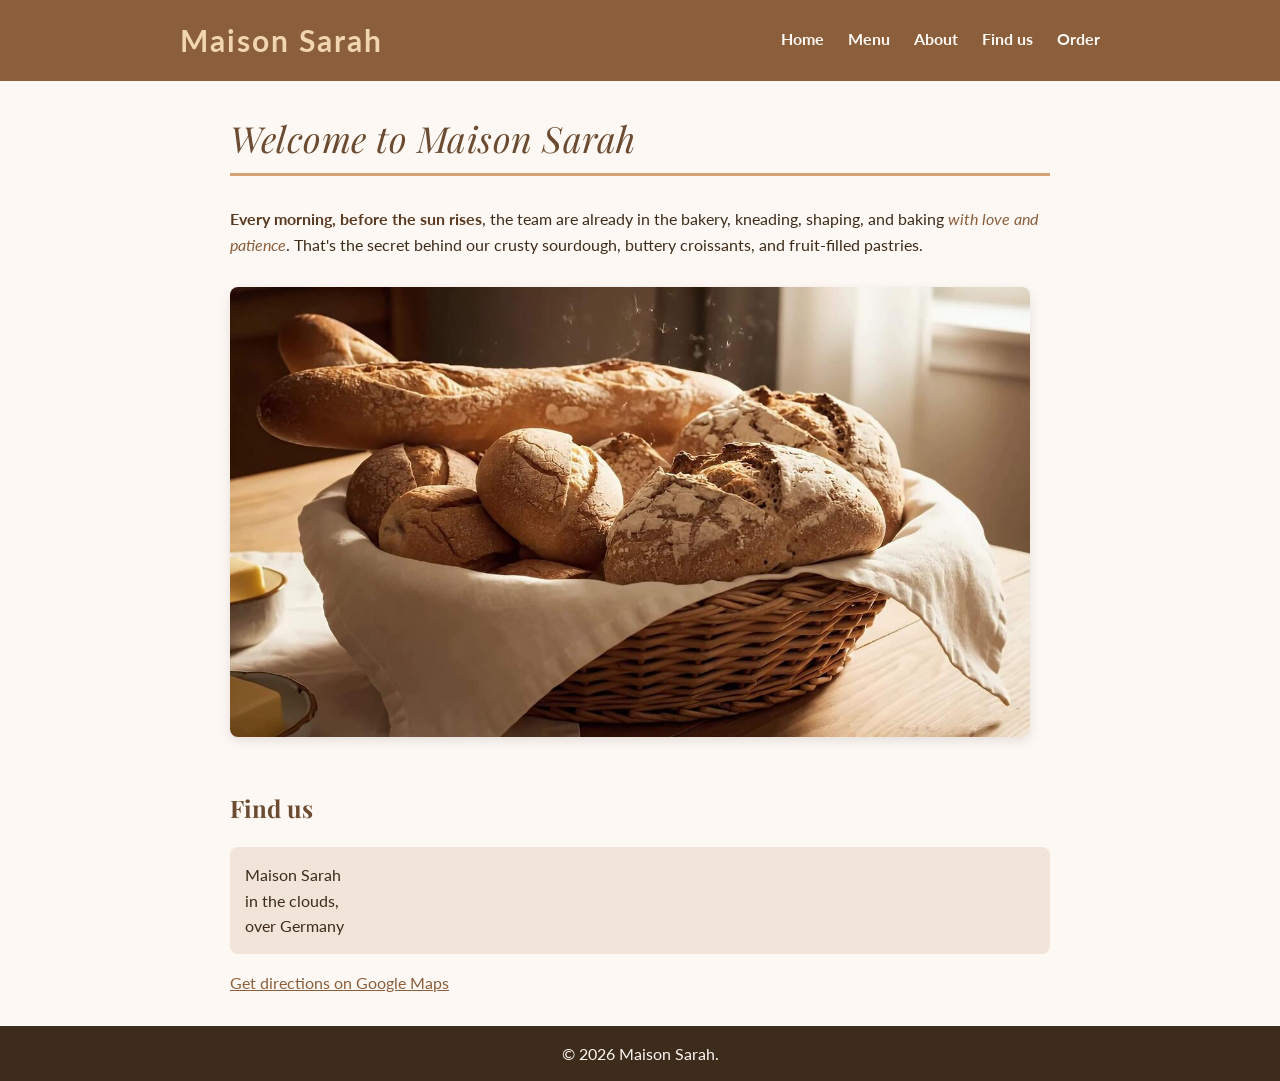
<file: index.html>
<!doctype html>
<html lang="en">
  <head>
    <meta charset="utf-8" />
    <meta name="viewport" content="width=device-width, initial-scale=1.0" />
    <title>Maison Sarah</title>
    <link rel="preconnect" href="https://fonts.googleapis.com" />
    <link rel="preconnect" href="https://fonts.gstatic.com" crossorigin />
    <link
      href="https://fonts.googleapis.com/css2?family=Lato:wght@400;700&family=Playfair+Display:wght@600;700&display=swap"
      rel="stylesheet"
    />
    <link rel="stylesheet" href="styles.css" />
  </head>
  <body>
    <header>
      <div class="container header-bar">
        <div class="brand">Maison Sarah</div>
        <nav>
          <ul>
            <li><a href="index.html">Home</a></li>
            <li><a href="menu.html">Menu</a></li>
            <li><a href="index.html#about">About</a></li>
            <li><a href="index.html#find-us">Find us</a></li>
            <li><a href="order.html">Order</a></li>
          </ul>
        </nav>
      </div>
    </header>
    <main>
      <div class="container">
        <section id="home">
          <h1 class="tagline">Welcome to Maison Sarah</h1>
          <p>
            <strong>Every morning, before the sun rises</strong>, the team are
            already in the bakery, kneading, shaping, and baking
            <em>with love and patience</em>. That's the secret behind our crusty
            sourdough, buttery croissants, and fruit-filled pastries.
          </p>
          <img
            src="images/home-page-01.jpg"
            alt="A basket of freshly baked loaves and baguettes on a wooden table."
            width="800"
            height="533"
          />
        </section>
        <section id="find-us">
          <h2>Find us</h2>
          <address>
            Maison Sarah<br />
            in the clouds,<br />
            over Germany
          </address>
          <p>
            <a href="#" target="_blank" rel="noopener noreferrer">
              Get directions on Google Maps
            </a>
          </p>
        </section>
      </div>
    </main>
    <footer>
      <p>&copy; 2026 Maison Sarah.</p>
    </footer>
  </body>
</html>
</file>
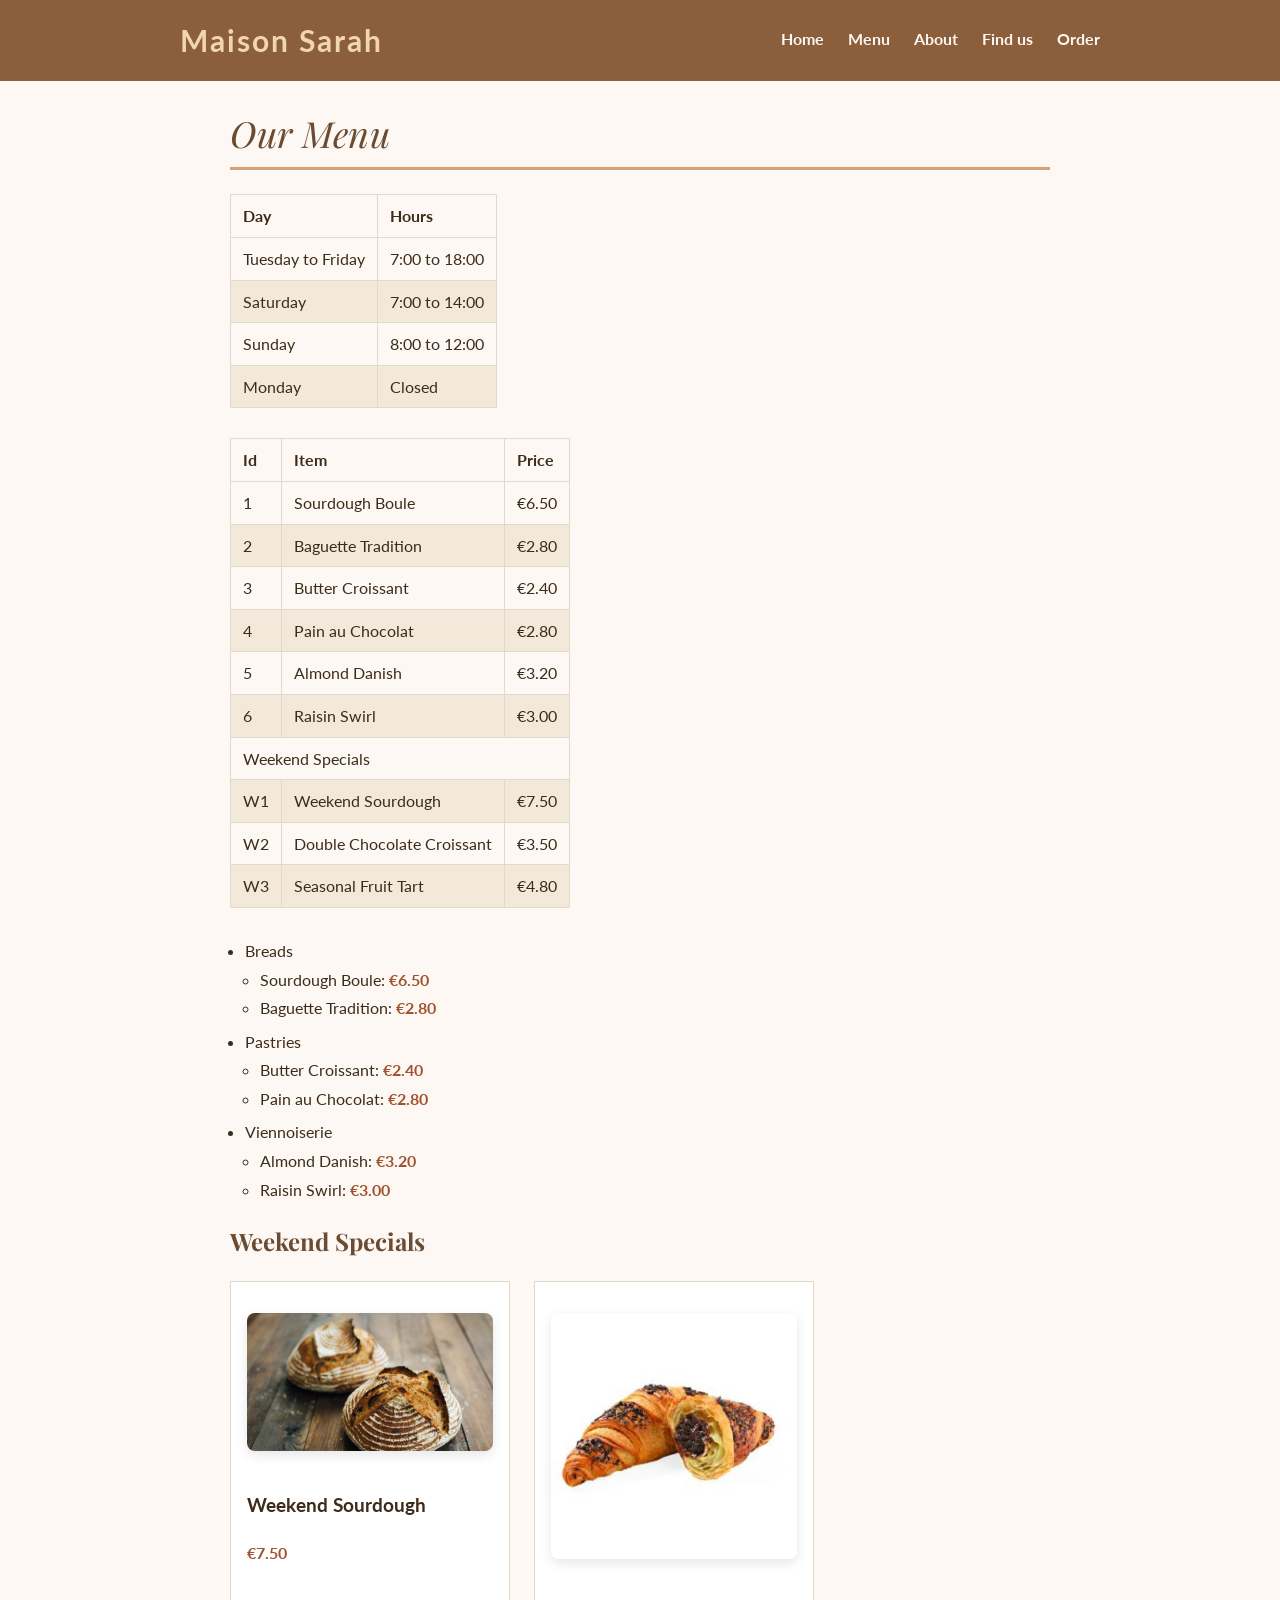
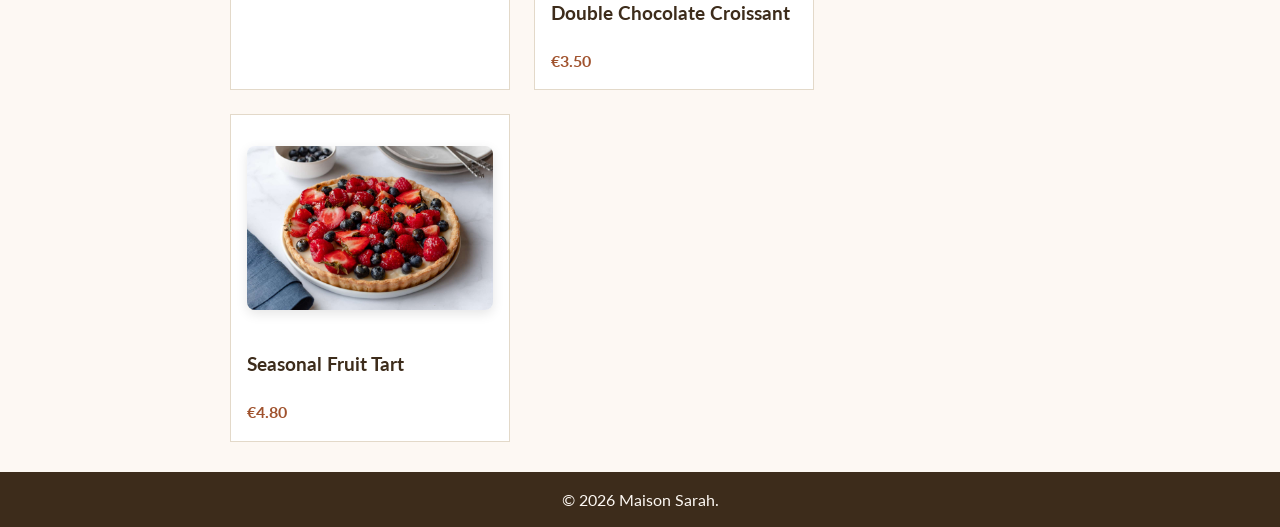
<file: menu.html>
<!doctype html>
<html lang="en">
  <head>
    <meta charset="utf-8" />
    <meta name="viewport" content="width=device-width, initial-scale=1.0" />
    <title>Maison Sarah - Menu</title>
    <link rel="preconnect" href="https://fonts.googleapis.com" />
    <link rel="preconnect" href="https://fonts.gstatic.com" crossorigin />
    <link
      href="https://fonts.googleapis.com/css2?family=Lato:wght@400;700&family=Playfair+Display:wght@600;700&display=swap"
      rel="stylesheet"
    />
    <link rel="stylesheet" href="styles.css" />
  </head>
  <body>
    <header>
      <div class="container header-bar">
        <div class="brand">Maison Sarah</div>
        <nav>
          <ul>
            <li><a href="index.html">Home</a></li>
            <li><a href="menu.html">Menu</a></li>
            <li><a href="index.html#about">About</a></li>
            <li><a href="index.html#find-us">Find us</a></li>
            <li><a href="order.html">Order</a></li>
          </ul>
        </nav>
      </div>
    </header>
    <main>
      <div class="container">
        <h1 class="tagline">Our Menu</h1>
        <section id="openning-times">
          <table>
            <thead>
              <tr>
                <th>Day</th>
                <th>Hours</th>
              </tr>
            </thead>
            <tbody>
              <tr>
                <td>Tuesday to Friday</td>
                <td>7:00 to 18:00</td>
              </tr>
              <tr>
                <td>Saturday</td>
                <td>7:00 to 14:00</td>
              </tr>
              <tr>
                <td>Sunday</td>
                <td>8:00 to 12:00</td>
              </tr>
              <tr>
                <td>Monday</td>
                <td>Closed</td>
              </tr>
            </tbody>
          </table>
        </section>
        <section id="pricing">
          <table>
            <thead>
              <tr>
                <th>Id</th>
                <th>Item</th>
                <th>Price</th>
              </tr>
            </thead>
            <tbody>
              <tr>
                <td>1</td>
                <td>Sourdough Boule</td>
                <td>€6.50</td>
              </tr>
              <tr>
                <td>2</td>
                <td>Baguette Tradition</td>
                <td>€2.80</td>
              </tr>
              <tr>
                <td>3</td>
                <td>Butter Croissant</td>
                <td>€2.40</td>
              </tr>
              <tr>
                <td>4</td>
                <td>Pain au Chocolat</td>
                <td>€2.80</td>
              </tr>
              <tr>
                <td>5</td>
                <td>Almond Danish</td>
                <td>€3.20</td>
              </tr>
              <tr>
                <td>6</td>
                <td>Raisin Swirl</td>
                <td>€3.00</td>
              </tr>
              <tr>
                <td colspan="3">Weekend Specials</td>
              </tr>
              <tr>
                <td>W1</td>
                <td>Weekend Sourdough</td>
                <td>€7.50</td>
              </tr>
              <tr>
                <td>W2</td>
                <td>Double Chocolate Croissant</td>
                <td>€3.50</td>
              </tr>
              <tr>
                <td>W3</td>
                <td>Seasonal Fruit Tart</td>
                <td>€4.80</td>
              </tr>
            </tbody>
          </table>
        </section>
        <ul>
          <li>
            Breads
            <ul>
              <li>Sourdough Boule: <span class="price">€6.50</span></li>
              <li>Baguette Tradition: <span class="price">€2.80</span></li>
            </ul>
          </li>
          <li>
            Pastries
            <ul>
              <li>Butter Croissant: <span class="price">€2.40</span></li>
              <li>Pain au Chocolat: <span class="price">€2.80</span></li>
            </ul>
          </li>
          <li>
            Viennoiserie
            <ul>
              <li>Almond Danish: <span class="price">€3.20</span></li>
              <li>Raisin Swirl: <span class="price">€3.00</span></li>
            </ul>
          </li>
        </ul>
        <section id="weekend-specials">
          <h2>Weekend Specials</h2>
          <div class="card-row">
            <article class="card">
              <img
                src="images/sourdough.png"
                alt="A large round sourdough loaf"
                loading="lazy"
              />
              <h3>Weekend Sourdough</h3>
              <span class="price">€7.50</span>
            </article>
            <article class="card">
              <img
                src="images/chocolate-croissant.jpg"
                alt="croissant with dark chocolate"
                loading="lazy"
              />
              <h3>Double Chocolate Croissant</h3>
              <span class="price">€3.50</span>
            </article>
            <article class="card">
              <img
                src="images/fruit-tart.jpg"
                alt="fruit tart topped with fresh strawberries and blueberries."
                loading="lazy"
              />
              <h3>Seasonal Fruit Tart</h3>
              <span class="price">€4.80</span>
            </article>
          </div>
        </section>
      </div>
    </main>
    <footer>
      <p>&copy; 2026 Maison Sarah.</p>
    </footer>
  </body>
</html>
</file>
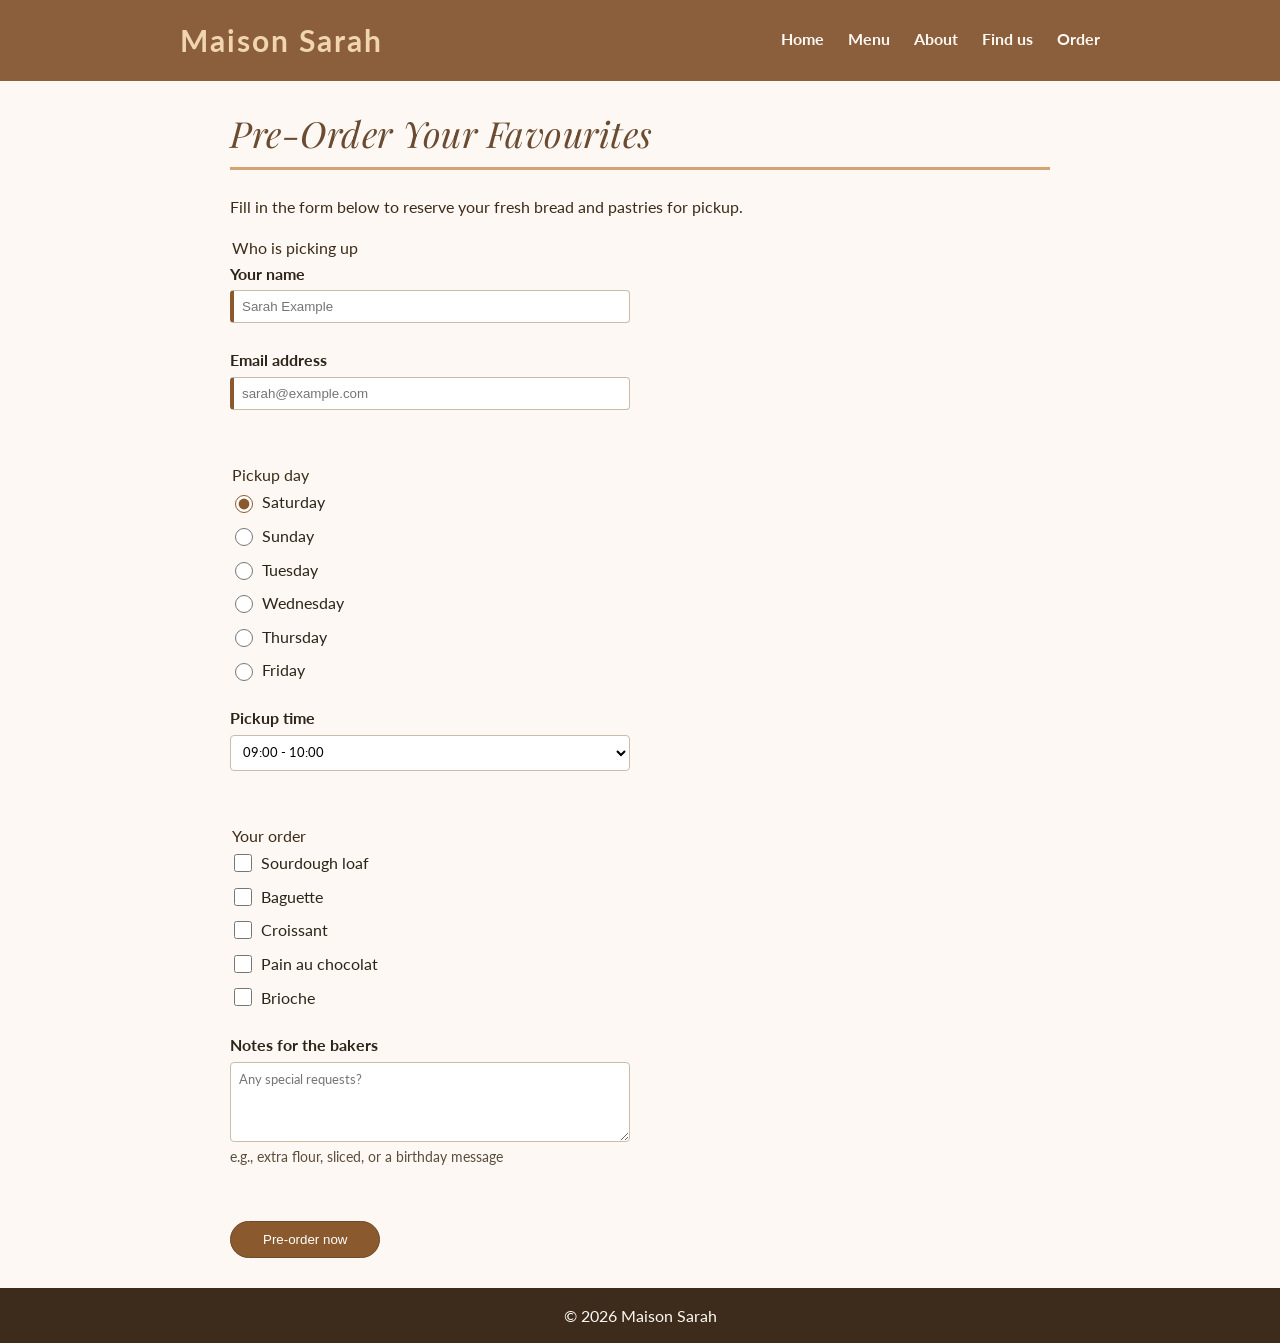
<file: order.html>
<!doctype html>
<html lang="en">
  <head>
    <meta charset="utf-8" />
    <meta name="viewport" content="width=device-width, initial-scale=1.0" />
    <title>Maison Sarah - Order</title>
    <link rel="preconnect" href="https://fonts.googleapis.com" />
    <link rel="preconnect" href="https://fonts.gstatic.com" crossorigin />
    <link
      href="https://fonts.googleapis.com/css2?family=Lato:wght@400;700&family=Playfair+Display:wght@600;700&display=swap"
      rel="stylesheet"
    />
    <link rel="stylesheet" href="styles.css" />
  </head>
  <body>
    <header>
      <div class="container header-bar">
        <div class="brand">Maison Sarah</div>
        <nav>
          <ul>
            <li><a href="index.html">Home</a></li>
            <li><a href="menu.html">Menu</a></li>
            <li><a href="index.html#about">About</a></li>
            <li><a href="index.html#find-us">Find us</a></li>
            <li><a href="order.html">Order</a></li>
          </ul>
        </nav>
      </div>
    </header>
    <main>
      <div class="container">
        <h1 class="tagline">Pre-Order Your Favourites</h1>
        <p>
          Fill in the form below to reserve your fresh bread and pastries for pickup.
        </p>

        <form action="#" method="get" id="preorder-form">
          <fieldset>
            <legend>Who is picking up</legend>
            <div class="field-group">
              <label for="customer-name">Your name</label>
              <input type="text" id="customer-name" name="customer-name" class="field" required placeholder="Sarah Example">
            </div>
            <div class="field-group">
              <label for="customer-email">Email address</label>
              <input type="email" id="customer-email" name="customer-email" class="field" required placeholder="sarah@example.com">
            </div>
          </fieldset>

          <fieldset>
            <legend>Pickup day</legend>
            <div class="choice-group">
              <div class="choice">
                <input type="radio" id="day-saturday" name="pickup-day" value="saturday" checked>
                <label for="day-saturday">Saturday</label>
              </div>
              <div class="choice">
                <input type="radio" id="day-sunday" name="pickup-day" value="sunday">
                <label for="day-sunday">Sunday</label>
              </div>
              <div class="choice">
                <input type="radio" id="day-tuesday" name="pickup-day" value="tuesday">
                <label for="day-tuesday">Tuesday</label>
              </div>
              <div class="choice">
                <input type="radio" id="day-wednesday" name="pickup-day" value="wednesday">
                <label for="day-wednesday">Wednesday</label>
              </div>
              <div class="choice">
                <input type="radio" id="day-thursday" name="pickup-day" value="thursday">
                <label for="day-thursday">Thursday</label>
              </div>
              <div class="choice">
                <input type="radio" id="day-friday" name="pickup-day" value="friday">
                <label for="day-friday">Friday</label>
              </div>
            </div>
            <div class="field-group" style="margin-top: 1.6rem;">
              <label for="pickup-time">Pickup time</label>
              <select id="pickup-time" name="pickup-time" class="field">
                <option value="08:00">08:00 - 09:00</option>
                <option value="09:00" selected>09:00 - 10:00</option>
                <option value="10:00">10:00 - 11:00</option>
                <option value="11:00">11:00 - 12:00</option>
                <option value="12:00">12:00 - 13:00</option>
              </select>
            </div>
          </fieldset>

          <fieldset>
            <legend>Your order</legend>
            <div class="choice-group">
              <div class="choice">
                <input type="checkbox" id="prod-sourdough" name="products" value="sourdough">
                <label for="prod-sourdough">Sourdough loaf</label>
              </div>
              <div class="choice">
                <input type="checkbox" id="prod-baguette" name="products" value="baguette">
                <label for="prod-baguette">Baguette</label>
              </div>
              <div class="choice">
                <input type="checkbox" id="prod-croissant" name="products" value="croissant">
                <label for="prod-croissant">Croissant</label>
              </div>
              <div class="choice">
                <input type="checkbox" id="prod-pain-choc" name="products" value="pain-chocolat">
                <label for="prod-pain-choc">Pain au chocolat</label>
              </div>
              <div class="choice">
                <input type="checkbox" id="prod-brioche" name="products" value="brioche">
                <label for="prod-brioche">Brioche</label>
              </div>
            </div>

            <div class="field-group" style="margin-top: 1.6rem;">
              <label for="order-notes">Notes for the bakers</label>
              <textarea id="order-notes" name="notes" class="field" placeholder="Any special requests?"></textarea>
              <div class="note-hint">e.g., extra flour, sliced, or a birthday message</div>
            </div>
          </fieldset>

          <div class="submit-wrap">
            <button type="submit" class="btn-submit">Pre-order now</button>
          </div>
        </form>
      </div>
    </main>
    <footer>
      <p>&copy; 2026 Maison Sarah</p>
    </footer>
  </body>
</html>
</file>
<file: styles.css>
* {
  box-sizing: border-box;
}

html {
  font-size: 62.5%;
}
body {
  font-size: 1.6rem;
  font-family: "Lato", sans-serif;
  line-height: 1.6;
  background-color: #fdf8f3;
  color: #3d2c1b;
  margin: 0;
}

header {
  background-color: #8b5e3c;
  padding: 10px 20px;
}

.header-bar {
  display: flex;
  justify-content: space-between;
  align-items: center;
  padding: 1.2rem 2rem;
}

nav {
  display: flex;
}

nav ul {
  list-style: none;
  display: flex;
  gap: 2.4rem;
}

nav a {
  color: #fdf8f3;
  text-decoration: none;
  font-weight: bold;
}

nav a:hover {
  color: #f0d5b0;
}

main {
  max-width: 900px;
  margin: 20px auto;
  padding: 0 20px;
}

.container {
  max-width: 96rem;
  margin: 0 auto;
  padding: 0 2rem;
}

h1 {
  font-family: "Playfair Display", serif;
  font-size: 3.6rem;
  letter-spacing: 0.05rem;
  color: #5a3a22;
  border-bottom: 3px solid #d4a373;
  padding-bottom: 5px;
}

h2 {
  font-family: "Playfair Display", serif;
  font-size: 2.4rem;
  color: #6b4c32;
  margin-top: 20px;
}

p {
  margin-bottom: 15px;
}

strong {
  color: #5a3a22;
}

em {
  color: #8b5e3c;
  font-style: italic;
}

img {
  max-width: 100%;
  height: auto;
  border-radius: 8px;
  box-shadow: 0 4px 12px rgba(0, 0, 0, 0.1);
  margin: 15px 0;
}

address {
  font-style: normal;
  background-color: #f0e5d8;
  padding: 15px;
  border-radius: 8px;
  margin: 10px 0;
}

a {
  color: #8b5e3c;
}

a:hover {
  color: #5a3a22;
}

section {
  margin-bottom: 30px;
}

footer {
  background-color: #3d2c1b;
  color: #fdf8f3;
  text-align: center;
  padding: 15px;
  margin-top: 30px;
}

footer p {
  margin: 0;
}

ul {
  padding-left: 15px;
}

ul ul {
  margin-top: 3px;
  margin-bottom: 8px;
}

li {
  margin-bottom: 3px;
}

span {
  font-weight: bold;
  color: #8b5e3c;
}

.brand {
  float: left;
  font-size: 30px;
  font-weight: bold;
  color: #f0d5b0;
  letter-spacing: 2px;
}

.tagline {
  font-weight: normal;
  color: #6b4c32;
  font-style: italic;
}

.price {
  color: #a0522d;
  font-weight: bold;
}

.card-row {
  display: flex;
  flex-wrap: wrap;
  gap: 2.4rem;
}

.card {
  background-color: #ffffff;
  border: 1px solid #e3d9c9;
  padding: 1.6rem;
  max-width: 28rem;
}

.card img {
  width: 100%;
}

table {
  border-collapse: collapse;
}

th,
td {
  border: 1px solid #e3d9c9;
  padding: 0.8rem 1.2rem;
  text-align: left;
}

tbody tr:nth-child(even) {
  background-color: #f2e9db;
}

.field {
  padding: 0.8rem;
  border: 1px solid #c9bda9;
  width: 100%;
  max-width: 40rem;
  background: #fff;
  border-radius: 4px;
  box-sizing: border-box;
}

.field:focus {
  outline: 3px solid #e9b872;
  outline-offset: 1px;
  border-color: #d4a35a;
}

.field:required {
  border-left: 4px solid #8a5a2e;
}

label {
  display: block;
  font-weight: 700;
  margin-bottom: 0.4rem;
  font-family: "Lato", sans-serif;
  font-size: 1.6rem;
  color: #2d241a;
}
.choice {
  display: flex;
  align-items: center;
  gap: 0.6rem;
  margin-bottom: 0.6rem;
  font-family: "Lato", sans-serif;
  font-size: 1.6rem;
}

.choice label {
  display: inline;
  font-weight: 400;
  margin-bottom: 0;
  font-size: 1.6rem;
  cursor: pointer;
}

.choice input[type="radio"],
.choice input[type="checkbox"] {
  width: 1.8rem;
  height: 1.8rem;
  accent-color: #8a5a2e;
  flex-shrink: 0;
  cursor: pointer;
}

.field-group {
  margin-bottom: 2.4rem;
}

.field-group legend {
  font-family: "Playfair Display", serif;
  font-weight: 700;
  font-size: 2rem;
  color: #3a2c1e;
  margin-bottom: 0.8rem;
  padding: 0;
}
fieldset {
  border: none;
  padding: 0;
  margin: 0 0 2.8rem 0;
}
.submit-wrap {
  margin-top: 1.6rem;
}

.btn-submit {
  background: #8a5a2e;
  border: none;
  padding: 1rem 3.2rem;
  color: #fff;
  border-radius: 40px;
  border: 1px solid #6f4a27;
}

.btn-submit:hover {
  background: #704a24;
}

.btn-submit:focus {
  outline: 3px solid #e9b872;
  outline-offset: 2px;
}

textarea.field {
  resize: vertical;
  min-height: 8rem;
  font-family: "Lato", sans-serif;
}

select.field {
  appearance: auto;
  background: #fff;
  font-family: "Lato", sans-serif;
}

.choice-group {
  display: flex;
  flex-direction: column;
  gap: 0.2rem;
  margin-top: 0.2rem;
}

.note-hint {
  font-size: 1.4rem;
  color: #5a4d3c;
  margin-top: -0.2rem;
  margin-bottom: 0.6rem;
  font-family: "Lato", sans-serif;
}

.order-form-container {
  max-width: 70rem;
  margin: 0 auto;
  padding: 1rem 0 2rem;
}
</file>
